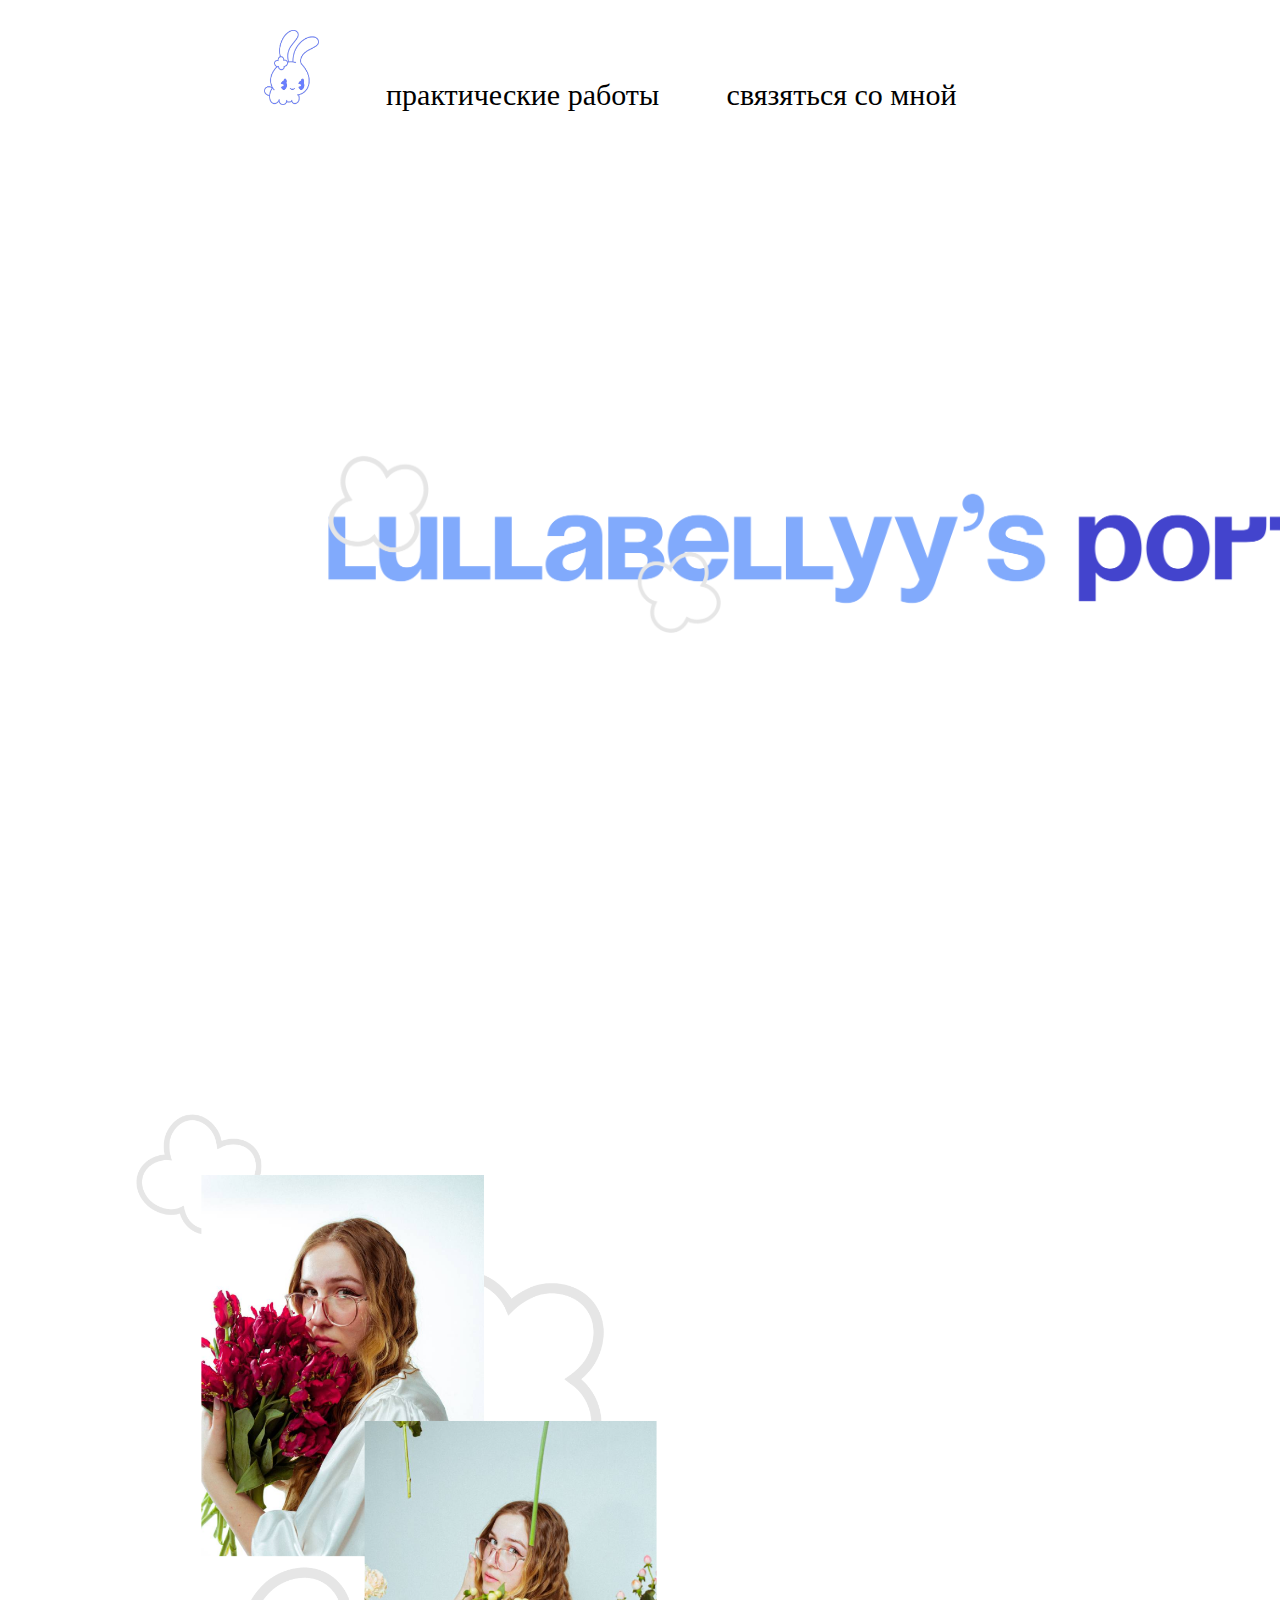
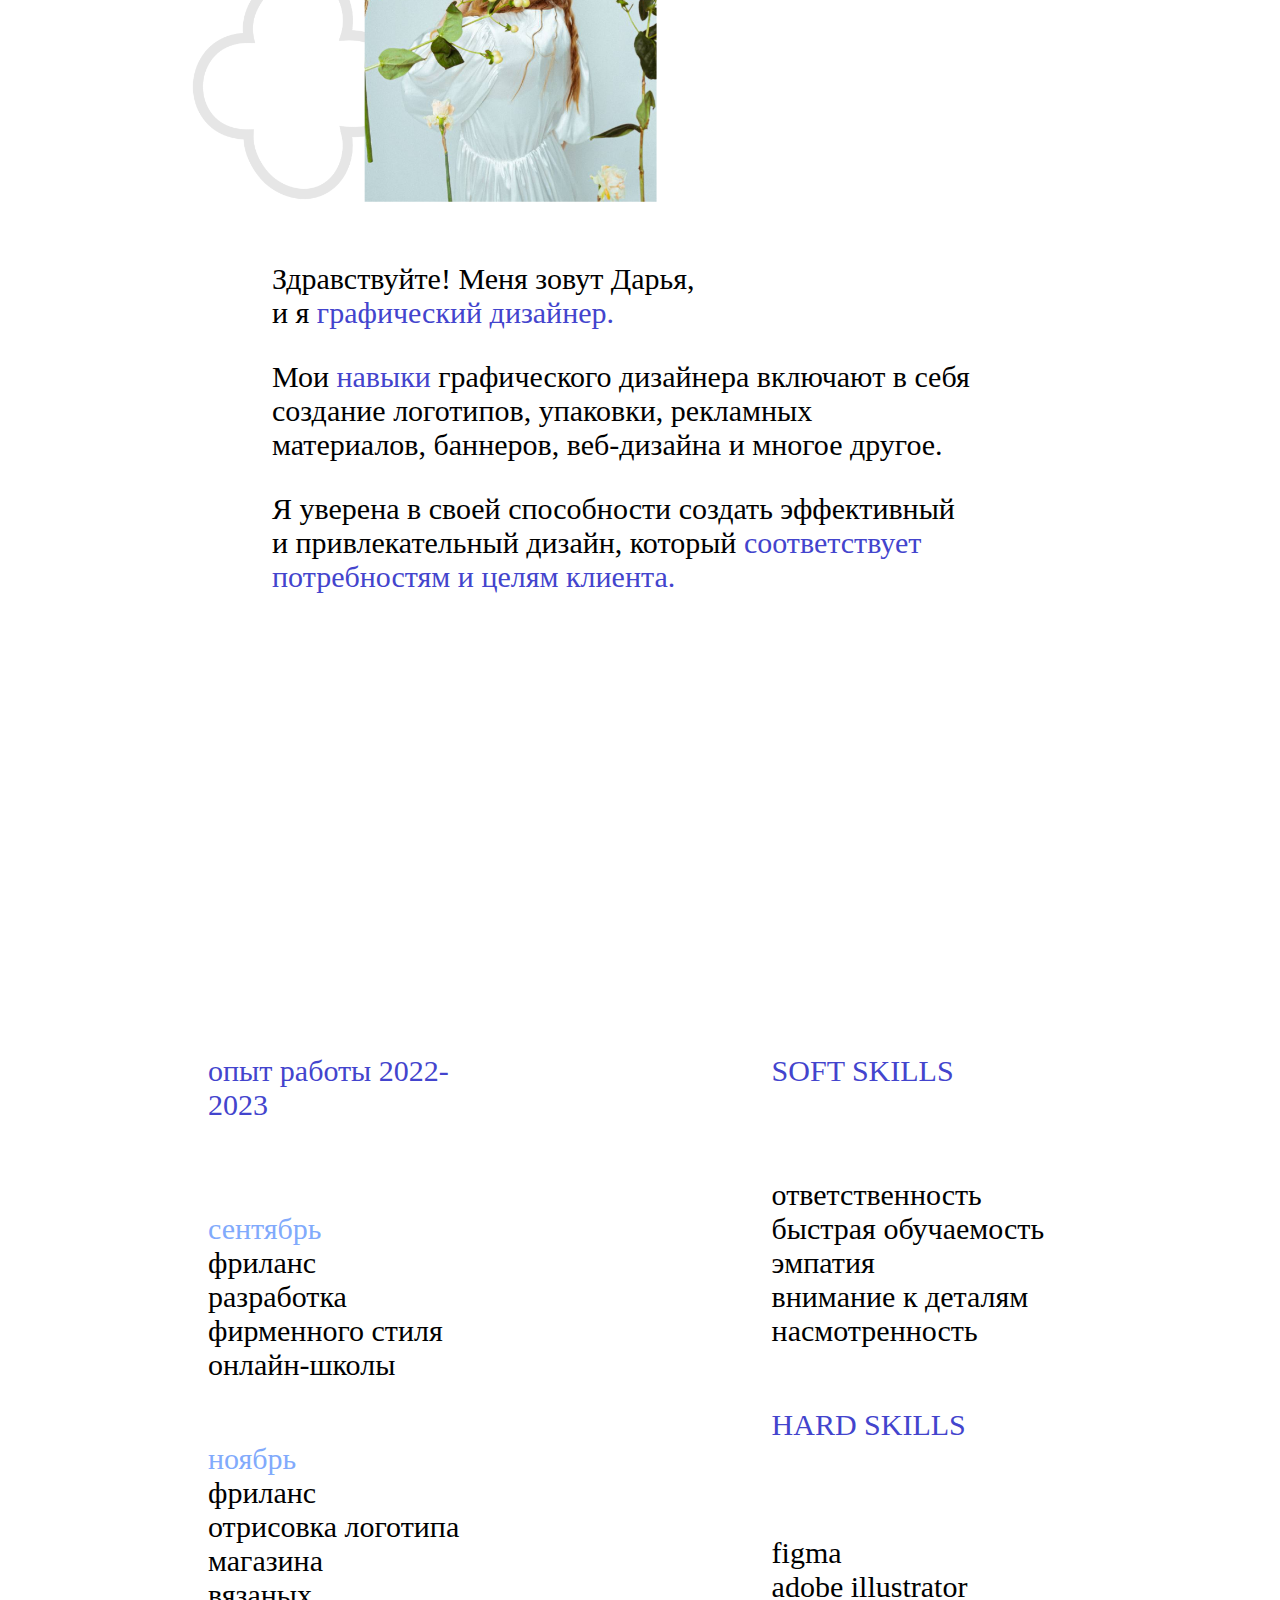
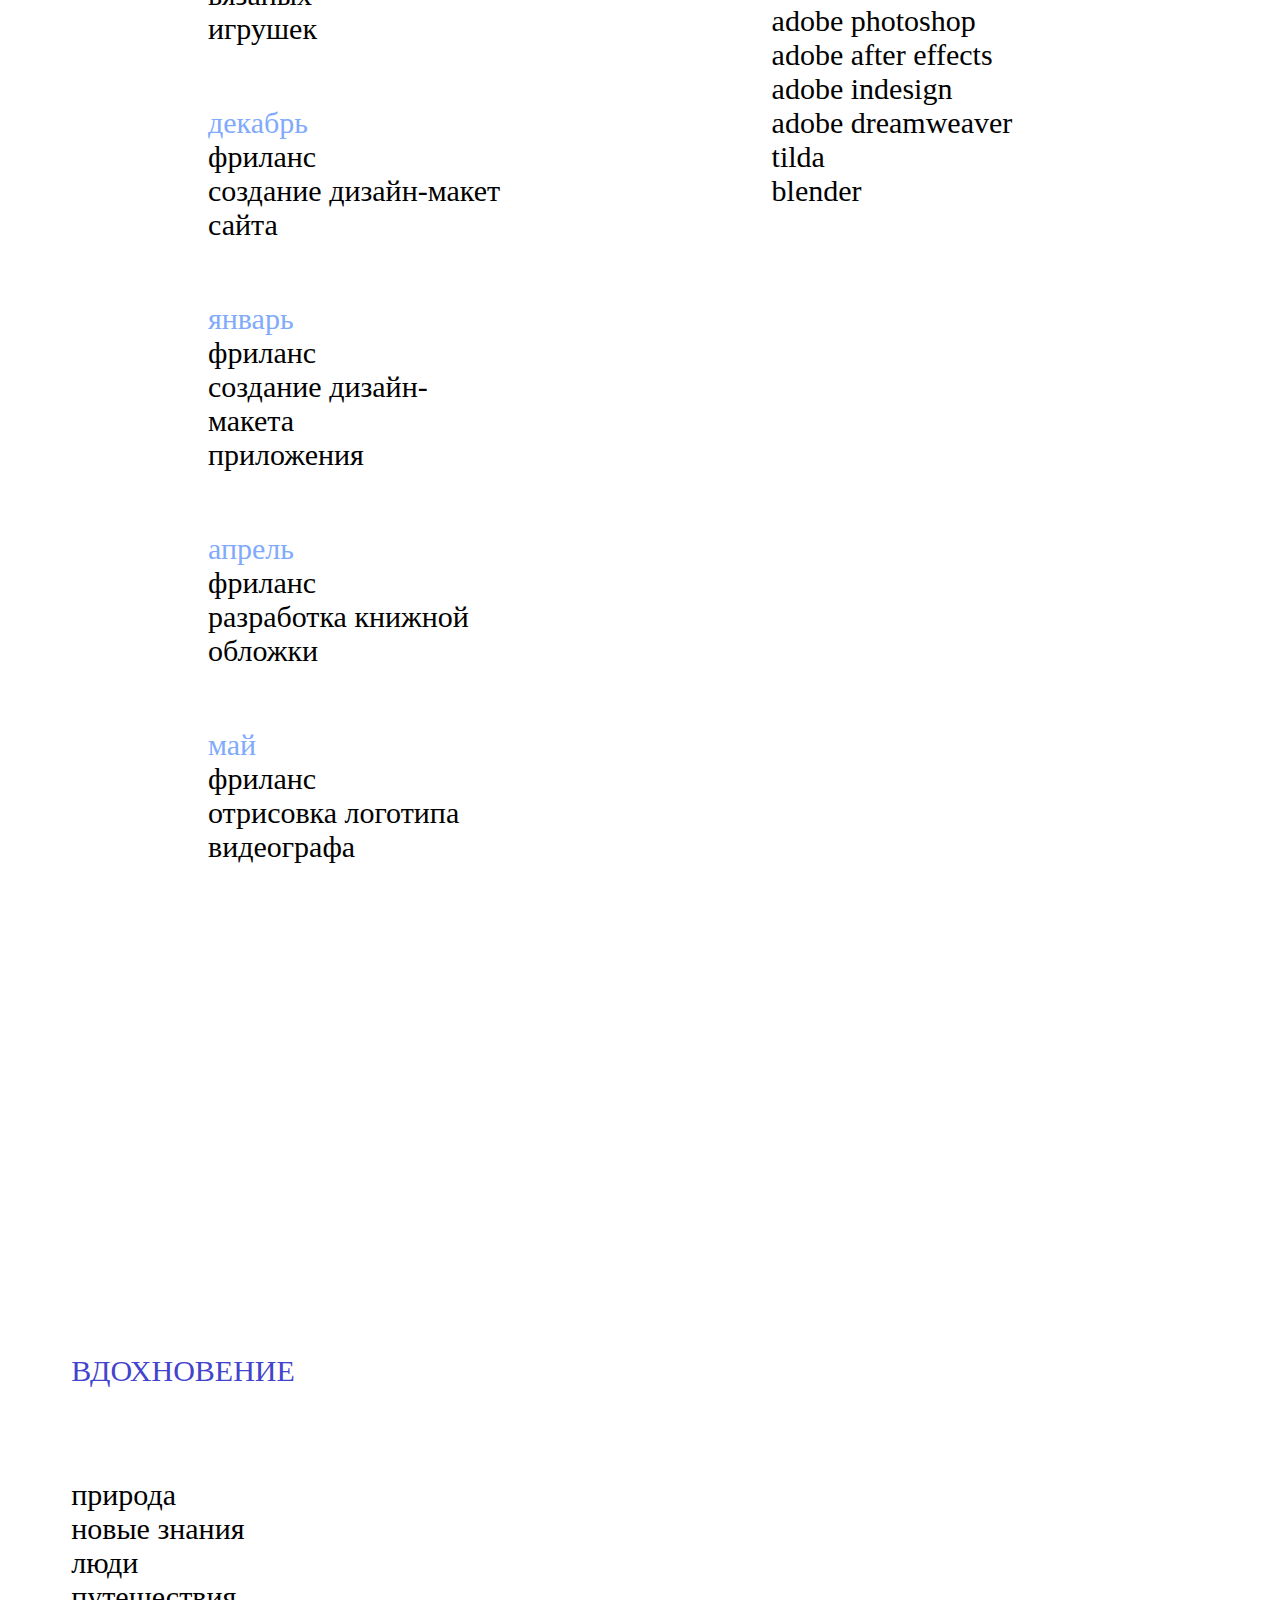
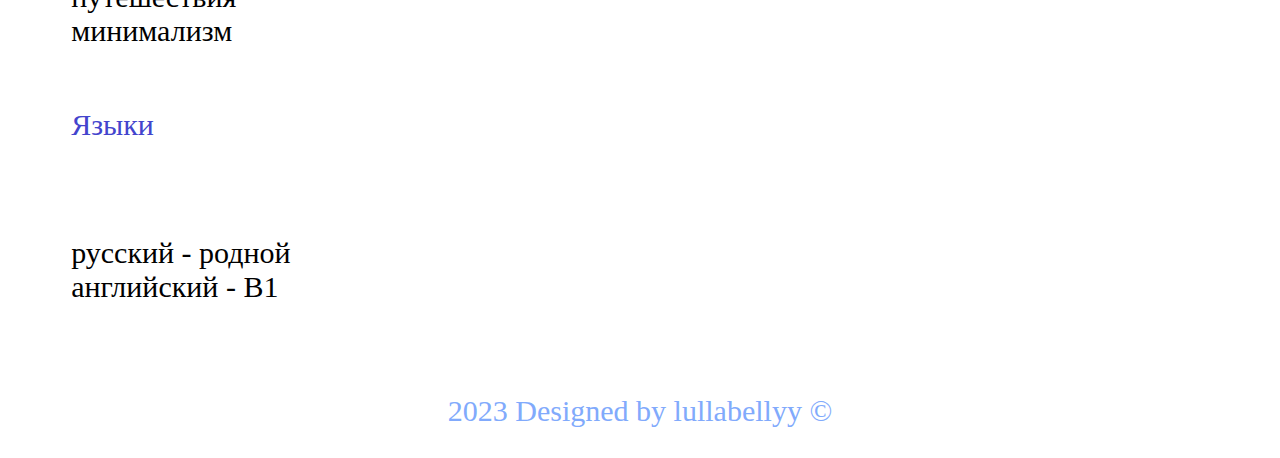
<file: index.html>
<!doctype html>
<html  lang="ru">
	
<head> <link rel="stylesheet" href="style.css">
<meta charset="utf-8">
<title>index.html</title>
</head>

<body>
	<header>
		<div class="martop">
	<div class="box">
		<nav class="nav"> 
		<img src="../img/лого.png" width="55" height="75" alt="ЛОГОТИП" class="pushr">
		<a href="works.html" class="push1">практические работы</a>
		<a href="соц.сети.html" class="push1">связяться со мной</a>
		</nav>
	</div></div>
<div class="displayed"> <div class="martop_LUL"><div class="martop1_LUL">
	<div class="animate2">
    <img class="first" src="../img/ховер1.png" width="1500" height="250" alt="ЛОГОТИП1"/>
    <img class="second" src="../img/ховер2.png" width="1500" height="250" alt="ЛОГОТИП2"/>
</div>
		</div></div></div>
	</header>
	
<div class="mar_left_lula">
 <img class="martop_LULFLOW" src="../img/фотки.png" width="600" height="750" alt="фото" align="middle"/></div>
	
	<div class="conteiner"><aside><p>Здравствуйте! Меня зовут Дарья,<br> 
и я <span class="span_color"> графический дизайнер.</span><br> <p> </p>

Мои <span class="span_color">навыки</span> графического дизайнера включают в себя<br> создание логотипов, упаковки, рекламных <br>
		материалов, баннеров, веб-дизайна и многое другое.<br> <p></p>
 
Я уверена в своей способности создать эффективный <br>
		и привлекательный дизайн, который <span class="span_color">соответствует<br> потребностям и целям клиента.</span></p></aside></div>
	
<div class="mar_all"></div>	
	
	
	<div class="textcols">
	<div class="textcols-item">
		<p><span class="span_color">опыт работы 2022-2023</span><br><p></p>
<span class="span_color2">сентябрь</span>
фриланс<br>
разработка фирменного стиля<br>
онлайн-школы
<p></p>
<span class="span_color2">ноябрь</span>
фриланс<br>
отрисовка логотипа магазина <br>
вязаных <br>
игрушек<br>
<p></p>
<span class="span_color2">декабрь</span>
фриланс<br>
создание дизайн-макет сайта<br>
<p></p>
<span class="span_color2">январь</span>
фриланс<br>
создание дизайн-макета <br>
приложения<br>
<p></p>
<span class="span_color2">апрель</span>
фриланс<br>
разработка книжной обложки<br>
<p></p>
<span class="span_color2">май</span>
фриланс<br>
отрисовка логотипа видеографа<br>
</p></div>
	
	<div class="textcols-item">
		<p><span class="span_color">SOFT SKILLS</span><br>
<p></p>
ответственность<br>
быстрая обучаемость<br>
эмпатия<br>
внимание к деталям<br>
насмотренность<br>
<p></p>
<span class="span_color">HARD SKILLS</span><br>
<p></p>
figma<br>
adobe illustrator<br>
adobe photoshop<br>
adobe after effects<br>
adobe indesign<br>
adobe dreamweaver<br>
tilda<br>
blender<br></p>
		
	</div>
	<div class="textcols-item">
		<p>
<span class="span_color">ВДОХНОВЕНИЕ</span> <br>
<p></p>
природа<br>
новые знания<br>
люди<br>
путешествия<br>
минимализм<br>
<p></p>
<span class="span_color">Языки</span><br>
<p></p>
русский - родной<br>
английский - B1<br>
	</p>
</div>
	</div>


<footer><div class="footer"><p>2023 Designed by lullabellyy &#169;</p></div></footer>
	
</body>
</html>
</file>
<file: style.css>
@charset "utf-8";
/* CSS Document */
body {
background-color: #FFFFFF;
}	
.nav{
	font-family:'Helvetica Light';
	font-size: 30px;
	color: #000000
}	
.martop {
	margin-top: 30px;
}
.pushr {
    margin-right: 60px;
}
.push1 {
    margin-right: 60px;
}		
.box {
  	display: flex;
	flex-direction: row;
	justify-content: center; 
	align-items: center;	
}
 A:link { 
    text-decoration: none; /* Убирает подчеркивание для ссылок */
	color: #000000; /* Цвет ссылки */
   } 	
		A:hover {
    text-decoration: underline; /* Делает ссылку подчеркнутой при наведении на нее курсора */
    color: #4344CD; /* Цвет ссылки */
	transition: 0.5s;
   } 

/*ЦЕНТРАЛЬНАЯ НАДПИСЬ НА 1 СТРАНИЦЕ*/
.container {
	display: flex;
	justify-content: center; 
	align-items: baseline;
}
.colortext {
	font-family:'Soyuz Grotesk';
	font-size: 50px;
     color: #81AAFC; 
}

.colortext1 {
  font-family:'Soyuz Grotesk';
  font-size: 50px;
  color: #4344CD; 
}
.martop_LUL {
  margin-top: 300px;
}
.martop1_LUL {
  margin-left: 200px;
}
/*цветы на лул портф*/
.animate2{
  position:absolute;
  margin:0 auto;/* устанваливаем блок div по центру страницы*/
  width:480px; /* Ширина */
  transition: 0.9s;
  height: 360px;  /* Высота */                
}
.animate2 img {
  position:absolute; /* абсолютное позиционирование*/
  left: 0; /* выравниваем картинки по левому верхнему углу div-а*/
  top: 0; /* выравниваем картинки по левому верхнему углу div-а */  
  transition: 0.9s;
}

.animate2 img.first { /* первая картинка полностью прозрачная */
  opacity:0;
  filter:alpha(opacity=0);
}
.animate2:hover img.first { /* при наведении курсора первая картинка становится не прозрачной */
  opacity:1;
  filter:alpha(opacity=100);
}
.animate2:hover img.second, .animate2 img.second:hover { /* вторая при наведении курсора становится прозрачной */
  opacity:0;

  filter:alpha(opacity=0);
}
IMG.displayed {
  display: block;
  margin-left: auto;
  margin-right: auto }

/*ВТОРАЯ страница*/
.martop_LULFLOW {
  margin-top: 670px;
  float: left; 
  margin-right: 10px;
}
.mar_left_lula{
	margin-left: 100px;
}
.text_right{
	text-align: right;
}
 aside {
    width: 800px;
    float: right;
	text-align: left;
	font-family:'Helvetica Light';
	font-size: 30px;
	color: #000000
   }
.conteiner{
	margin-top: 1200px;
	margin-right: 200px;
}

.span_color{
	color:#4344CD;
	font-family: "Soyuz Grotesk";
}
.text_left{
	margin-left: 100px;
	text-align: left;
	font-family:'Helvetica Light';
	font-size: 24px;
	color: #000000
}
.text_center{
	margin-left: 50px;
	margin-right: 50px;
	text-aligh: left;
	font-family:'Helvetica Light';
	font-size: 24px;
	color: #000000
}
.text_right{
	margin-right: 200px;
	text-align: left;
	font-family:'Helvetica Light';
	font-size: 24px;
	color: #000000
}
.span_color2{
	color:#81AAFC;
	font-family: "Soyuz Grotesk";
}

.footer{
	color:#81AAFC;
	font-family: "Soyuz Grotesk";
	font-size: 30px;
	text-align: center;
}
.mar_all{
	margin-top: 500px;
}
.textcols {
	display: flex;
	margin-top: 600px;
	flex-wrap: wrap;
	width: 100%;
	
	font-size: 30px;
	color: #000000
}
.textcols-item {
	display: flex;
	flex-direction: column;
	font-family:'Helvetica Light';
	flex-basis: 100%;
	flex: 1;
	height: 30%;
	weight:50;
	margin-right: 200px;
	margin-left: 200px;
	margin-top: 400px;

}
.textcols-item + .textcols-item {
	margin-left: 5%;
}

.martop_LULFLOW2 {
  margin-top: 770px;
  float: right; 
  margin-right: 10px;
}

.ot{
	margin-top: 150px;
	
}
.ooo{
	margin-top: 200px;
	text-align: center;
	display: flex;
	flex-direction: row;
	justify-content: center; 
	align-items: center;	
	font-family: "Helvetica Light";
	font-size: 20px;
}
.o1{
	
	margin-top: 240px;
}
/* Добавьте в конец файла style.css */

/* Стили для формы обратной связи */
form {
    margin-top: 40px;
    text-align: center;
}

input, textarea {
    font-family: 'Helvetica Light';
    transition: 0.3s;
}

input:focus, textarea:focus {
    outline: none;
    box-shadow: 0 0 5px #4344CD;
}

button:hover {
    background-color: #81AAFC !important;
    transition: 0.3s;
}
</file>
